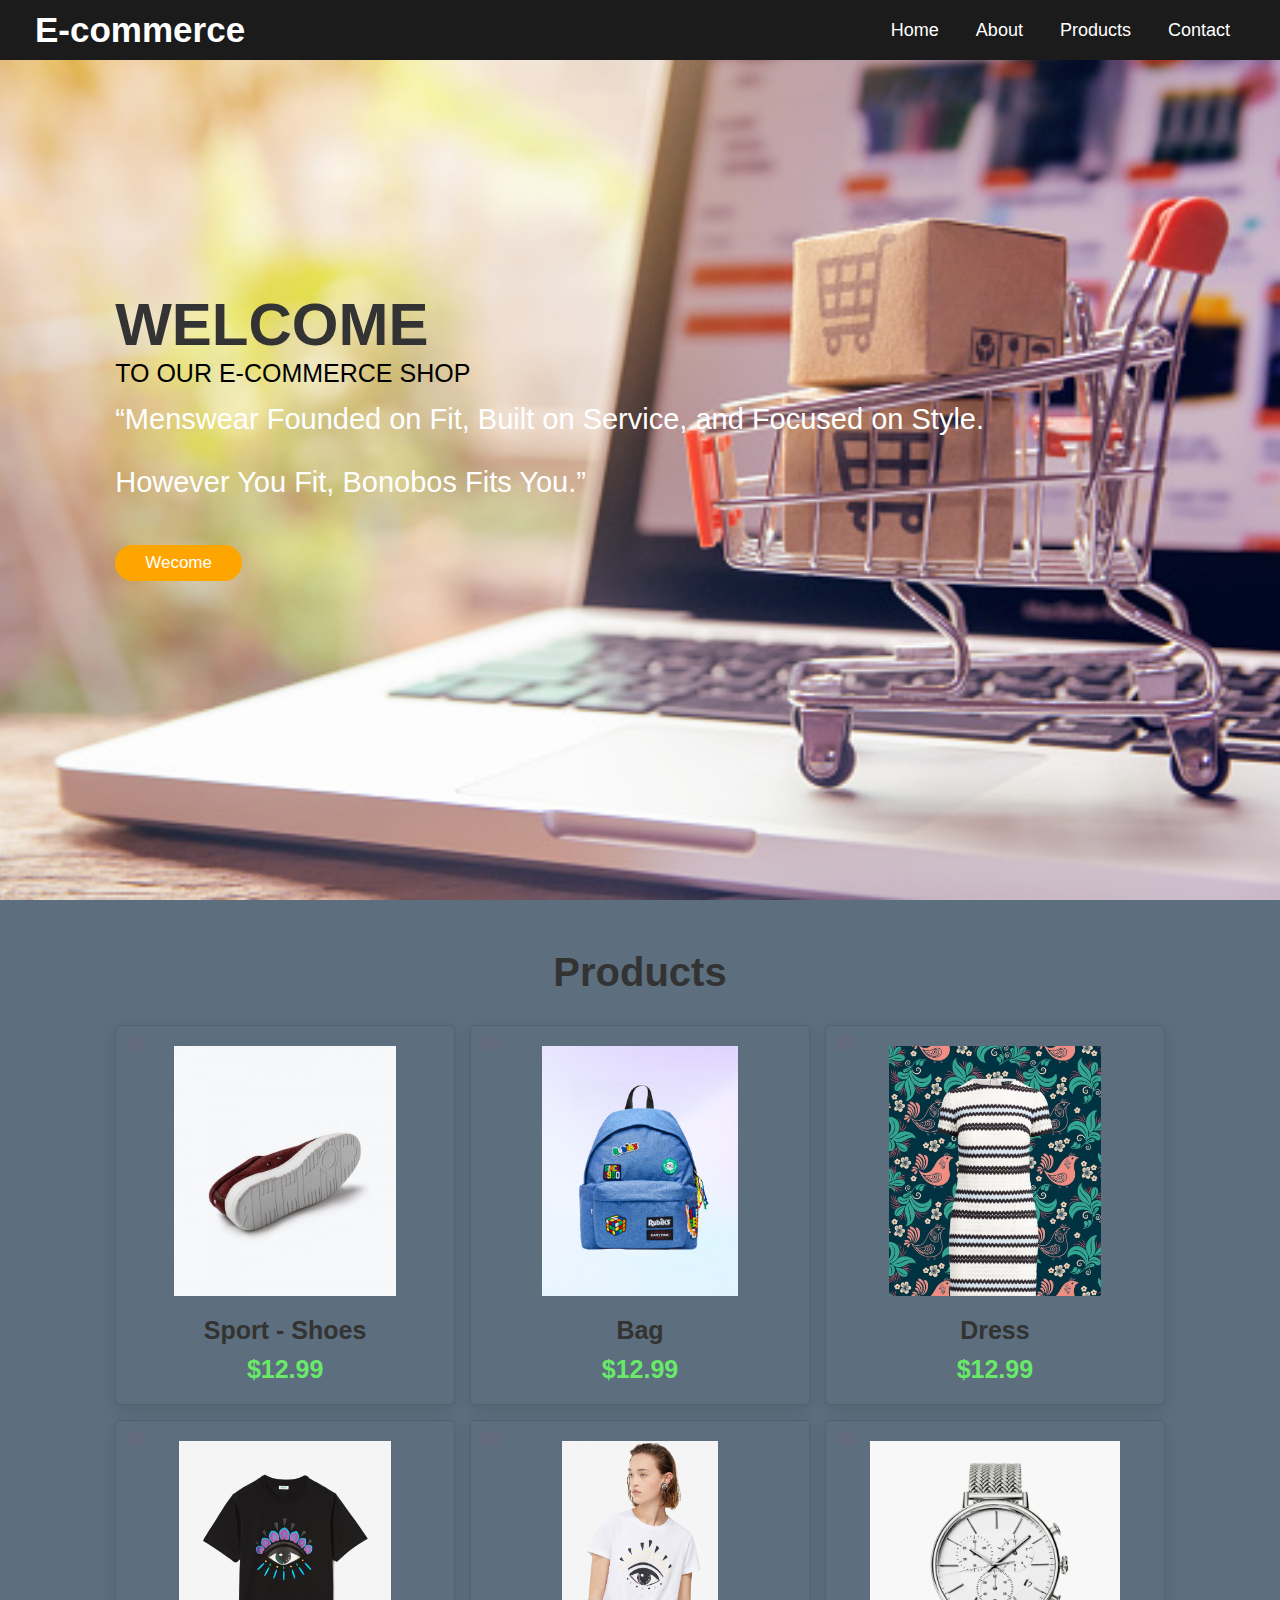
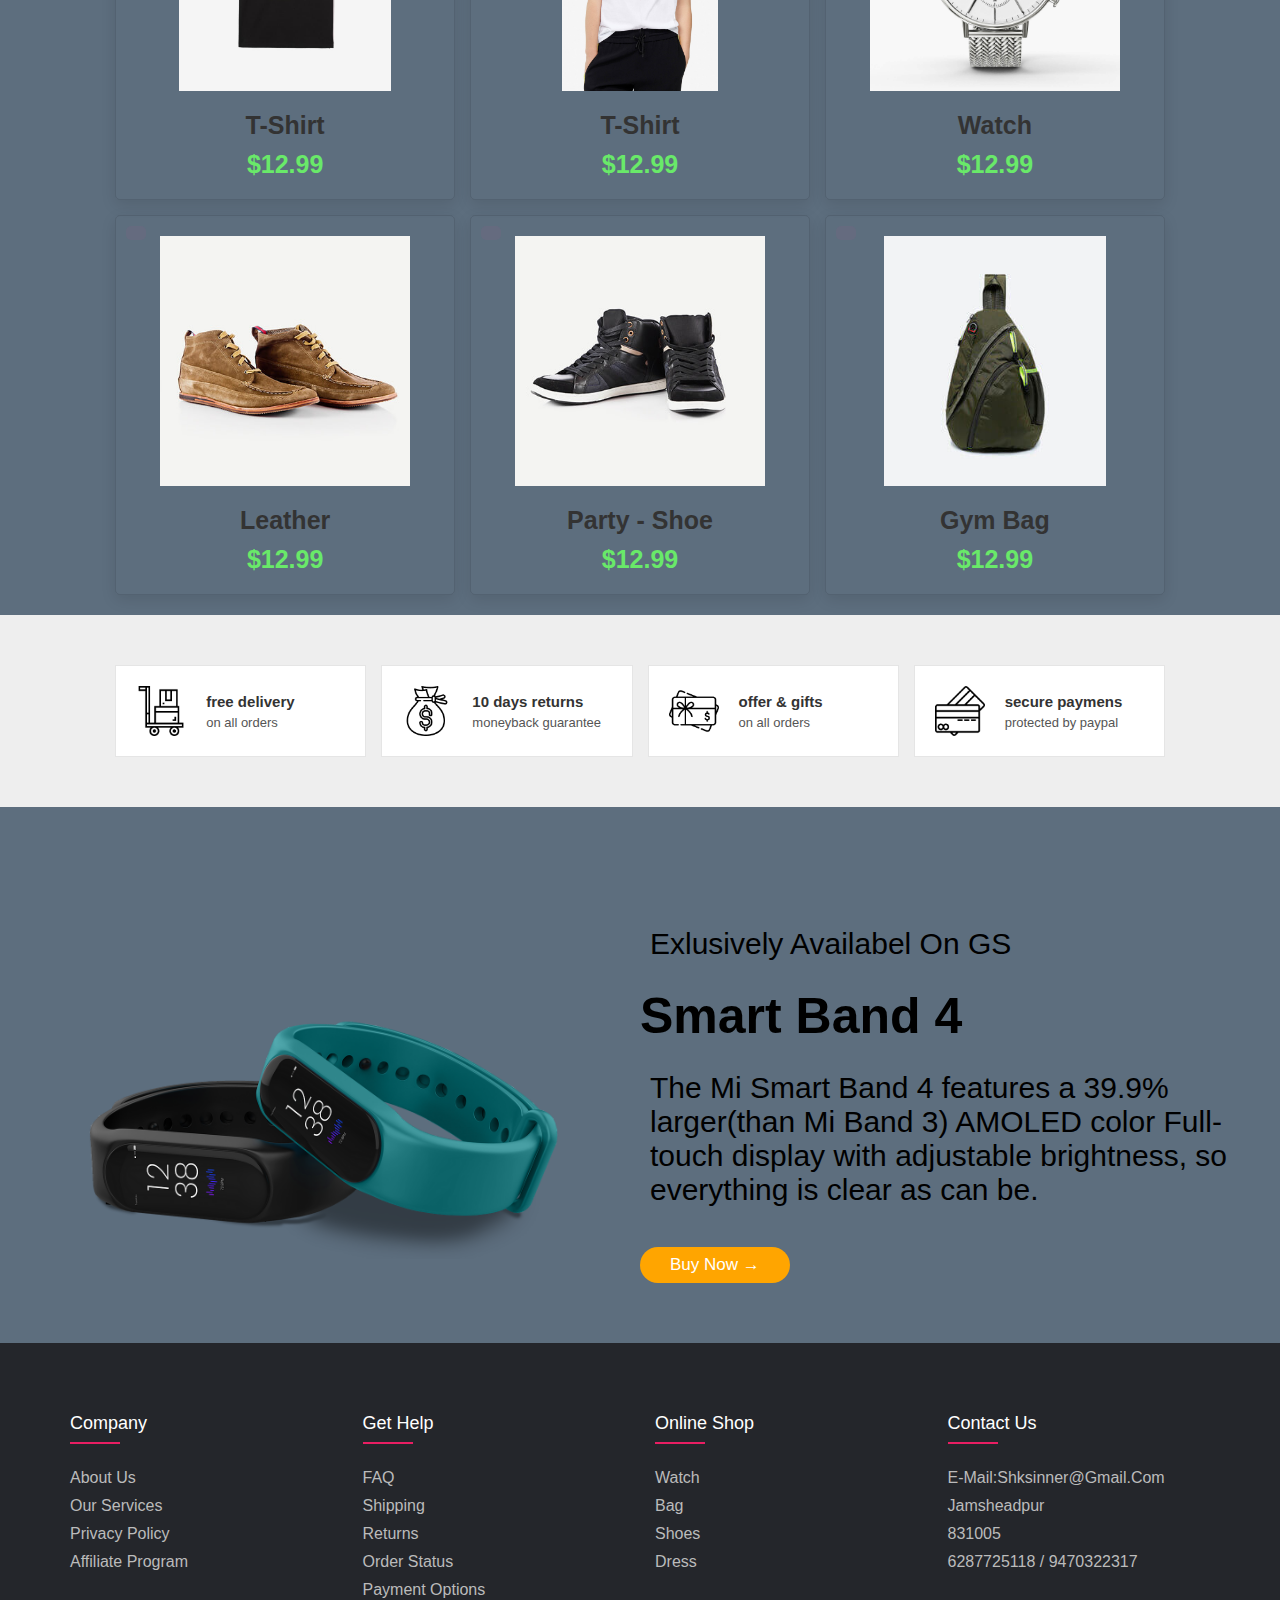
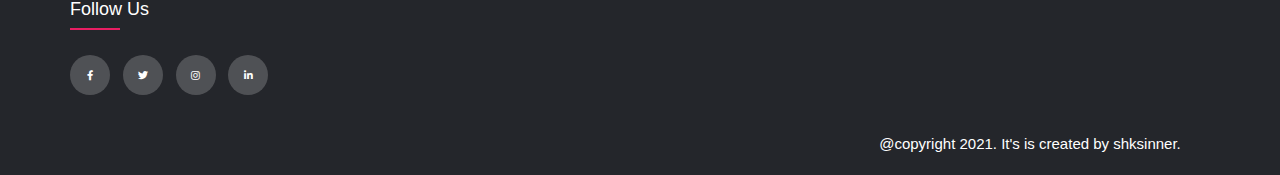
<file: index.html>
<html>

<head>

    <title>E-commerce |||</title>
    <!-- link stylesheet -->
    <link rel="stylesheet" href="style.css">

    <!-- Font styling link -->
    <link
        href="https://fonts.googleapis.com/css2?family=Baloo+Bhai+2&family=Poppins:wght@100&family=Roboto:wght@100&family=Yuji+Mai&display=swap"
        rel="stylesheet">

    <!-- social media link -->
    <link rel="stylesheet" type="text/css"
        href="https://cdnjs.cloudflare.com/ajax/libs/font-awesome/5.15.1/css/all.min.css">
</head>

<body>
    <!-- nav bar -->
    <nav>
        <div class="menu">
            <div class="logo">
                <a href="#">E-commerce</a>
            </div>
            <ul>
                <li><a href="index.html" target="_blank">Home</a></li>
                <li><a href="about.html" target="_blank">About</a></li>
                <li><a href="products.html" target="_blank">Products</a></li>
                <!-- <li><a href="services.html" target="_blank">Services</a></li> -->
                <li><a href="#s1" target="_blank">Contact</a></li>
            </ul>
        </div>
    </nav>

    <!-- into welcome our store -->
    <section class="home" id="home">

        <div class="content">
            <h3>WELCOME</h3>
            <span> TO OUR E-COMMERCE SHOP </span>
            <p>“Menswear Founded on Fit, Built on Service, and Focused on Style.</p>
            <span>
                <p>However You Fit, Bonobos Fits You.”</p>
            </span>
            <a href="index.html" class="btn">Wecome</a>
        </div>

    </section>

    <!-- prodcuts   -->

    <section class="products" id="products">

        <h1 class="heading"> <span>Products</span> </h1>

        <div class="box-container">

            <div class="box">
                <span class="discount"></span>
                <div class="image">
                    <img src="2.jpg" alt="">
                    <div class="icons">
                        <a href="#" class="fas fa-heart"></a>
                        <a href="#" class="cart-btn">add to cart</a>
                        <a href="#" class="fas fa-share"></a>
                    </div>
                </div>
                <div class="content">
                    <h3>Sport - Shoes</h3>
                    <div class="price"> $12.99 </div>
                </div>
            </div>

            <div class="box">
                <span class="discount"></span>
                <div class="image">
                    <img src="22.jpg" alt="">
                    <div class="icons">
                        <a href="#" class="fas fa-heart"></a>
                        <a href="#" class="cart-btn">add to cart</a>
                        <a href="#" class="fas fa-share"></a>
                    </div>
                </div>
                <div class="content">
                    <h3>Bag</h3>
                    <div class="price"> $12.99 </div>
                </div>
            </div>

            <div class="box">
                <span class="discount"></span>
                <div class="image">
                    <img src="c2.jpg" alt="">
                    <div class="icons">
                        <a href="#" class="fas fa-heart"></a>
                        <a href="#" class="cart-btn">add to cart</a>
                        <a href="#" class="fas fa-share"></a>
                    </div>
                </div>
                <div class="content">
                    <h3>Dress</h3>
                    <div class="price"> $12.99 </div>
                </div>
            </div>

            <div class="box">
                <span class="discount"></span>
                <div class="image">
                    <img src="c3.jpg" alt="">
                    <div class="icons">
                        <a href="#" class="fas fa-heart"></a>
                        <a href="#" class="cart-btn">add to cart</a>
                        <a href="#" class="fas fa-share"></a>
                    </div>
                </div>
                <div class="content">
                    <h3>T-Shirt</h3>
                    <div class="price"> $12.99 </div>
                </div>
            </div>

            <div class="box">
                <span class="discount"></span>
                <div class="image">
                    <img src="c4.jpg" alt="">
                    <div class="icons">
                        <a href="#" class="fas fa-heart"></a>
                        <a href="#" class="cart-btn">add to cart</a>
                        <a href="#" class="fas fa-share"></a>
                    </div>
                </div>
                <div class="content">
                    <h3>T-Shirt</h3>
                    <div class="price"> $12.99 </div>
                </div>
            </div>

            <div class="box">
                <span class="discount"></span>
                <div class="image">
                    <img src="n3.jpg" alt="">
                    <div class="icons">
                        <a href="#" class="fas fa-heart"></a>
                        <a href="#" class="cart-btn">add to cart</a>
                        <a href="#" class="fas fa-share"></a>
                    </div>
                </div>
                <div class="content">
                    <h3>Watch</h3>
                    <div class="price"> $12.99 </div>
                </div>
            </div>

            <div class="box">
                <span class="discount"></span>
                <div class="image">
                    <img src="7.jpg" alt="">
                    <div class="icons">
                        <a href="#" class="fas fa-heart"></a>
                        <a href="#" class="cart-btn">add to cart</a>
                        <a href="#" class="fas fa-share"></a>
                    </div>
                </div>
                <div class="content">
                    <h3>Leather</h3>
                    <div class="price"> $12.99 </div>
                </div>
            </div>

            <div class="box">
                <span class="discount"></span>
                <div class="image">
                    <img src="8.jpg" alt="">
                    <div class="icons">
                        <a href="#" class="fas fa-heart"></a>
                        <a href="#" class="cart-btn">add to cart</a>
                        <a href="#" class="fas fa-share"></a>
                    </div>
                </div>
                <div class="content">
                    <h3>Party - Shoe</h3>
                    <div class="price"> $12.99 </div>
                </div>
            </div>

            <div class="box">
                <span class="discount"></span>
                <div class="image">
                    <img src="9.jpg" alt="">
                    <div class="icons">
                        <a href="#" class="fas fa-heart"></a>
                        <a href="#" class="cart-btn">add to cart</a>
                        <a href="#" class="fas fa-share"></a>
                    </div>
                </div>
                <div class="content">
                    <h3>Gym Bag</h3>
                    <div class="price"> $12.99 </div>
                </div>
            </div>

        </div>

    </section>



    <!-- icons section   -->

    <section class="icons-container">

        <div class="icons">
            <img src="icon-1.png" alt="">
            <div class="info">
                <h3>free delivery</h3>
                <span>on all orders</span>
            </div>
        </div>

        <div class="icons">
            <img src="icon-2.png" alt="">
            <div class="info">
                <h3>10 days returns</h3>
                <span>moneyback guarantee</span>
            </div>
        </div>

        <div class="icons">
            <img src="icon-3.png" alt="">
            <div class="info">
                <h3>offer & gifts</h3>
                <span>on all orders</span>
            </div>
        </div>

        <div class="icons">
            <img src="icon-4.png" alt="">
            <div class="info">
                <h3>secure paymens</h3>
                <span>protected by paypal</span>
            </div>
        </div>

    </section>

    <!-- special offer -->


    <div class="offer">
        <div class="small-container">
            <div class="row1">
                <div class="col-2">
                    <img src="watch.webp" class="offer-img">
                </div>
                <div class="col-2">
                    <p>Exlusively Availabel On GS</p>
                    <h1>Smart Band 4</h1>
                <p > The Mi Smart Band 4 features a 39.9% larger(than Mi Band 3) AMOLED color Full-touch display
                        with adjustable brightness, so everything is clear as can be.</p>
                    <a href="#" class="btn">Buy Now &#8594;</a>
                </div>
            </div>

        </div>
    </div>
    <!-- footer area -->
    <footer class="footer" id="s1">
        <div class="container">
            <div class="row">
                <div class="footer-col">
                    <h4>company</h4>
                    <ul>
                        <li><a href="#">about us</a></li>
                        <li><a href="#">our services</a></li>
                        <li><a href="#">privacy policy</a></li>
                        <li><a href="#">affiliate program</a></li>
                    </ul>
                </div>
                <div class="footer-col">
                    <h4>get help</h4>
                    <ul>
                        <li><a href="#">FAQ</a></li>
                        <li><a href="#">shipping</a></li>
                        <li><a href="#">returns</a></li>
                        <li><a href="#">order status</a></li>
                        <li><a href="#">payment options</a></li>
                    </ul>
                </div>
                <div class="footer-col">
                    <h4>online shop</h4>
                    <ul>
                        <li><a href="#">watch</a></li>
                        <li><a href="#">bag</a></li>
                        <li><a href="#">shoes</a></li>
                        <li><a href="#">dress</a></li>
                    </ul>
                </div>

                <div class="footer-col">
                    <h4>Contact Us</h4>
                    <ul>
                        <li><a href="#">E-mail:shksinner@gmail.com</a></li>
                        <li><a href="#">Jamsheadpur</a></li>
                        <li><a href="#">831005</a></li>
                        <li><a href="#">6287725118 / 9470322317</a></li>
                    </ul>
                </div>

                <div class="footer-col">
                    <h4>follow us</h4>
                    <div class="social-links">
                        <a href="#"><i class="fab fa-facebook-f"></i></a>
                        <a href="#"><i class="fab fa-twitter"></i></a>
                        <a href="#"><i class="fab fa-instagram"></i></a>
                        <a href="#"><i class="fab fa-linkedin-in"></i></a>
                    </div>
                </div>
            </div>
        </div>
        <p>@copyright 2021. It's is created by shksinner.</p>
    </footer>

</body>

</html>
</file>
<file: style.css>
* {
    margin: 0;
    padding: 0;
    box-sizing: border-box;
    font-family: 'poopins', sans-serif;
}

body {
    background-color: rgb(93, 110, 126);
}
html{
    font-size: 62.5%;
    scroll-behavior: smooth;
    scroll-padding-top: 6rem;
    overflow-x: hidden;
}
.header {
    width: 100%;
    height: 250px;
    background-image: url(2.jpg);
    background-position: center;
    background-size: cover;
}
nav{
  position: fixed;
  background: #1b1b1b;
  width: 100%;
  padding: 10px 0;
  z-index: 12;
}
nav .menu{
  max-width: 1250px;
  margin: auto;
  display: flex;
  align-items: center;
  justify-content: space-between;
  padding: 0 20px;
}
.menu .logo a{
  text-decoration: none;
  color: #fff;
  font-size: 35px;
  font-weight: 600;
}
.menu ul{
  display: inline-flex;
}
.menu ul li{
  list-style: none;
  margin-left: 7px;
}
.menu ul li:first-child{
  margin-left: 0px;
}
.menu ul li a{
  text-decoration: none;
  color: #fff;
  font-size: 18px;
  font-weight: 500;
  padding: 8px 15px;
  border-radius: 5px;
  transition: all 0.3s ease;
}
.menu ul li a:hover{
  background: #fff;
  color: black;
}

/* -----welcome----------  */
#img {
    background-image: url(back.jpg);
    background-position: center;
    background-size: cover;
    width: 100%;
    height: 300px;
    height: 800px;
    margin-top: 0;
}

#intro h1 {
    width: 300px;
    border: 2px solid greenyellow;
    text-align: center;
    margin-top: 0px;
    margin-left: 800px;
}

#welcome h3 {
    width: 1200px;
    margin-top: 100px;
    background: transparent;
    border: 2px solid red;
    text-align: center;
    font-weight: 800;
    margin-left: 380px;
    color: rgb(17, 228, 105);
    text-decoration: none;
}

#welcome h3:hover {
    box-shadow: 10px 9px silver;
}


:root{
    --pink: greenyellow;
}




section{
    padding:2rem 9%;
}

.heading{
    text-align: center;
    font-size: 4rem;
    color:#333;
    padding:1rem;
    margin:2rem 0;
    /* background:rgba(255, 51, 153,.05); */
}


.btn{
    display: inline-block;
    margin-top: 1rem;
    border-radius: 5rem;
    background:#333;
    color:#fff;
    padding:.9rem 3.5rem;
    cursor: pointer;
    font-size: 1.7rem;
    text-decoration: none;
}
.btn:hover{
    background-color: whitesmoke;
    color: yellowgreen;
}
    
.home{
    display: flex;
    align-items: center;
    min-height: 100vh;
    background:url(online.jpg) no-repeat;
    background-size: cover;
    background-position: center;
}
.home1{
    display: flex;
    align-items: center; 
    min-height: 100vh; 
    background:url(watch.webp) ;
     background-size: cover;
    background-position: center; 
}
.home1 .content h3{
    font-size: 6rem;
    color:rgb(24, 27, 236);
}


.home .content h3{
    font-size: 6rem;
    color:#333;
   
}
.home1 .content p{
    font-size: 1.9rem;
    color:rgb(37, 228, 30);
    padding:1rem 0;
    line-height: 1.5;
}
.home1 .content span{
    font-size: 3rem;
    color: red;
    margin-left: 400px;
}

.home .content p{
    font-size: 2.9rem;
    color:#fff;
    padding:1rem 0;
    line-height: 1.5;
}

/* icons style */
.icons-container{
    background:#eee;
    display: flex;
    flex-wrap: wrap;
    gap:1.5rem;
    padding-top: 5rem;
    padding-bottom: 5rem;
}

.icons-container .icons{
    background:#fff;
    border:.1rem solid rgba(0,0,0,.1);
    padding:2rem;
    display: flex;
    align-items: center;
    flex:1 1 25rem;
}

.icons-container .icons img{
    height:5rem;
    margin-right: 2rem;
}

.icons-container .icons h3{
    color:#333;
    padding-bottom: .5rem;
    font-size: 1.5rem;
}

.icons-container .icons span{
    color:#555;
    font-size: 1.3rem;
}

/* Product style */

.products .box-container{
    display: flex;
    flex-wrap: wrap;
    gap:1.5rem;
}

.products .box-container .box{
    flex:1 1 30rem;
    box-shadow: 0 .5rem 1.5rem rgba(0,0,0,.1);
    border-radius: .5rem;
    border:.1rem solid rgba(0,0,0,.1);
    position: relative;    
}

.products .box-container .box .discount{
    position: absolute;
    top:1rem; left:1rem;
    padding:.7rem 1rem;
    font-size: 2rem;
    color:greenyellow;
    background:rgba(255, 51, 153,.05);
    z-index: 1;
    border-radius: .5rem;
}

.products .box-container .box .image{
    position: relative;
    text-align: center;
    padding-top: 2rem;
    overflow:hidden;
}

.products .box-container .box .image img{
    height:25rem;
}

.products .box-container .box:hover .image img{
    transform: scale(1.1);
}

.products .box-container .box .image .icons{
    position: absolute;
    bottom:-7rem; left:0; right:0;
    display: flex;
}

/* .products .box-container .box:hover .image .icons{
    bottom:0;
} */

.products .box-container .box .image .icons a{
    height: 5rem;
    line-height: 5rem;
    font-size: 2rem;
    width:50%;
    background:greenyellow;
    color:#fff;
    text-decoration: none;
}

.products .box-container .box .image .icons .cart-btn{
    border-left: 0.1rem solid #fff7;
    border-right: 0.1rem solid #fff7;
    width:100%;
}

/* .products .box-container .box .image .icons a:hover{
    background:#333;
} */

.products .box-container .box .content{
    padding:2rem;
    text-align: center;
}

.products .box-container .box .content h3{
    font-size: 2.5rem;
    color:#333;
}

.products .box-container .box .content .price{
    font-size: 2.5rem;
    color: rgb(105, 233, 105);
    font-weight: bolder;
    padding-top: 1rem;
}

.products .box-container .box .content .price span{
    font-size: 1.5rem;
    color:#999;
    font-weight: lighter;
    text-decoration: line-through;
}

/* review area */
.review .box-container{
    display: flex;
    flex-wrap: wrap;
    gap:1.5rem;
}

.review .box-container .box{
    flex:1 1 30rem;
    box-shadow: 0 .5rem 1.5rem rgba(0,0,0,.1);
    border-radius: .5rem;
    padding:3rem 2rem;
    position: relative;
    border:.1rem solid rgba(0,0,0,.1);
}

.review .box-container .box .fa-quote-right{
    position: absolute;
    bottom:3rem; right:3rem;
    font-size: 6rem;
    color:#eee;
}

.review .box-container .box .stars i{
    color:var(--pink);
    font-size: 2rem;
}
.discount
.review .box-container .box p{
    color:#999;
    font-size: 1.5rem;
    line-height: 1.5;
    padding-top: 2rem;
}

.review .box-container .box .user{
    display: flex;
    align-items: center;
    padding-top: 2rem;
}

.review .box-container .box .user img{
    height:6rem;
    width:6rem;
    border-radius: 50%;
    object-fit: cover;
    margin-right: 1rem;
}

.review .box-container .box .user h3{
    font-size: 2rem;
    color:#333;
}

.review .box-container .box .user span{
    font-size: 1.5rem;
    color:#999;
}
    .home .content span{
        font-size: 2.5rem;
    }

    /*special offer  */
   
    .offer{
        background:radial-gradient(white greenyellow);
        margin-top:80px;
        padding:30px 0px;
    }
    .col-2 .offer-img{
        padding:50px;
    }
    .row1{
        display:flex;
        align-items:center;
        flex-wrap:wrap;
        justify-content:space-around;
    } 
    .col-2{
        flex-basis:50%;
        min-width:300px;
    } 
    .col-2 p{
        margin: 10px;
        font-size: 3rem;
       
    }
    .col-2 small{
      font-size: 0.5rem;

    }
     .col-2 img{
        max-width:100%;
        padding:50px 0px;
    }
    .col-2 h1{
        font-size:50px;
        line-height:60px;
        margin:25px 0px;
    }
    .btn{
        display:inline-block;
        background-color:orange;
        color:white;
        padding:8px 30px;
        margin:30px 0px;
        border-radius:30px;
        transition: background  0.8s;
    }
    .btn:hover{
        background:black;
    } 


/* footer area */
@import url('https://fonts.googleapis.com/css2?family=Poppins:wght@300;400;500;600;700&display=swap');
.container {
    max-width: 1170px;
    margin: auto;
   
}

.row {
    display: flex;
    flex-wrap: wrap;
}

ul {
    list-style: none;
}

.footer {
    background-color: #24262b;
    padding: 70px 0;
}

.footer-col {
    width: 25%;
    padding: 0 15px;
}

.footer-col h4 {
    font-size: 18px;
    color: #ffffff;
    text-transform: capitalize;
    margin-bottom: 35px;
    font-weight: 500;
    position: relative;
}

.footer-col h4::before {
    content: '';
    position: absolute;
    left: 0;
    bottom: -10px;
    background-color: #e91e63;
    height: 2px;
    box-sizing: border-box;
    width: 50px;
}

.footer-col ul li:not(:last-child) {
    margin-bottom: 10px;
}

.footer-col ul li a {
    font-size: 16px;
    text-transform: capitalize;
    color: #ffffff;
    text-decoration: none;
    font-weight: 300;
    color: #bbbbbb;
    display: block;
    transition: all 0.3s ease;
}

.footer-col ul li a:hover {
    color: #ffffff;
    padding-left: 8px;
}

.footer-col .social-links a {
    display: inline-block;
    height: 40px;
    width: 40px;
    background-color: rgba(255, 255, 255, 0.2);
    padding: 15px;
    margin: 0 10px 10px 0;
    text-align: center;
    line-height: 40px;
    border-radius: 50%;
    color: #ffffff;
    transition: all 0.5s ease;
}

.footer-col .social-links a:hover {
    color: #24262b;
    background-color: #a8e6f1;
}

/*responsive*/
@media(max-width: 767px) {
    .footer-col {
        width: 50%;
        margin-bottom: 30px;
    }
}

@media(max-width: 574px) {
    .footer-col {
        width: 100%;
    }
}

/* contact area */
.contact h1{
    margin-top: 20px;
    top: 30px;
    
}
.contact .row{
    display: flex;
    flex-wrap: wrap-reverse;
    gap:1.5rem;
    align-items: center;
    
}

.contact .row form{
    flex:1 1 40rem;
    padding:2rem 2.5rem;
    box-shadow: 0 .5rem 1.5rem rgba(0,0,0,.1);
    border:.1rem solid rgba(0,0,0,.1);
    background: #fff;
    border-radius: .5rem;
}

.contact .row .image{
    flex:1 1 40rem;
}

.contact .row .image img{
    width: 100%;
}

.contact .row form .box{
    padding:1rem;
    font-size: 1.7rem;
    color:#333;
    text-transform: none;
    border:.1rem solid rgba(0,0,0,.1);
    border-radius: .5rem;
    margin:.7rem 0;
    width: 100%;
}

.contact .row form .box:focus{
    border-color: yellowgreen;
}

.contact .row form textarea{
    height: 15rem;
    resize: none;
}

/* copyright indication */
footer p {
    width: 500px;
    /* border: 2px solid red; */
    text-align: center;
    justify-content: center;
    margin-left: 800px;
    margin-top: 30px;
    float: right;
    color: #ffffff;
    font-size: 1.5rem;
}
</file>
